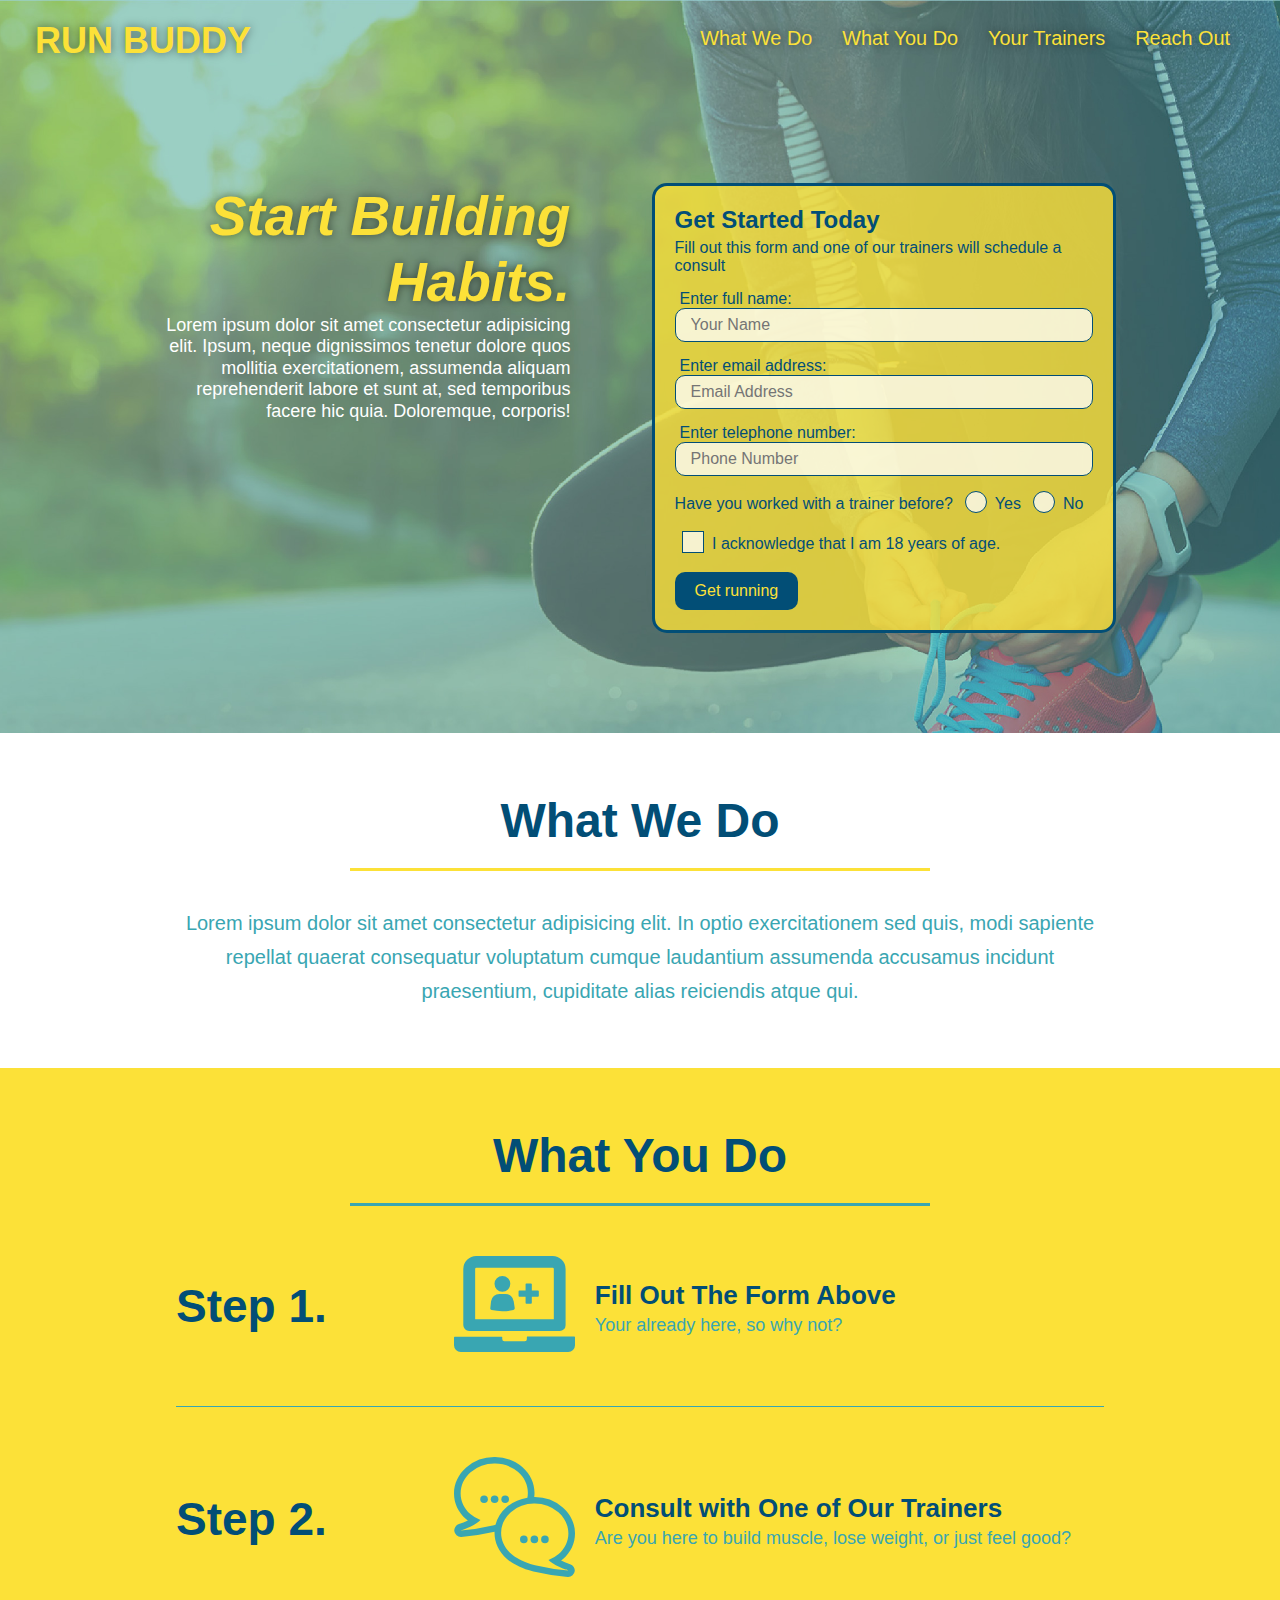
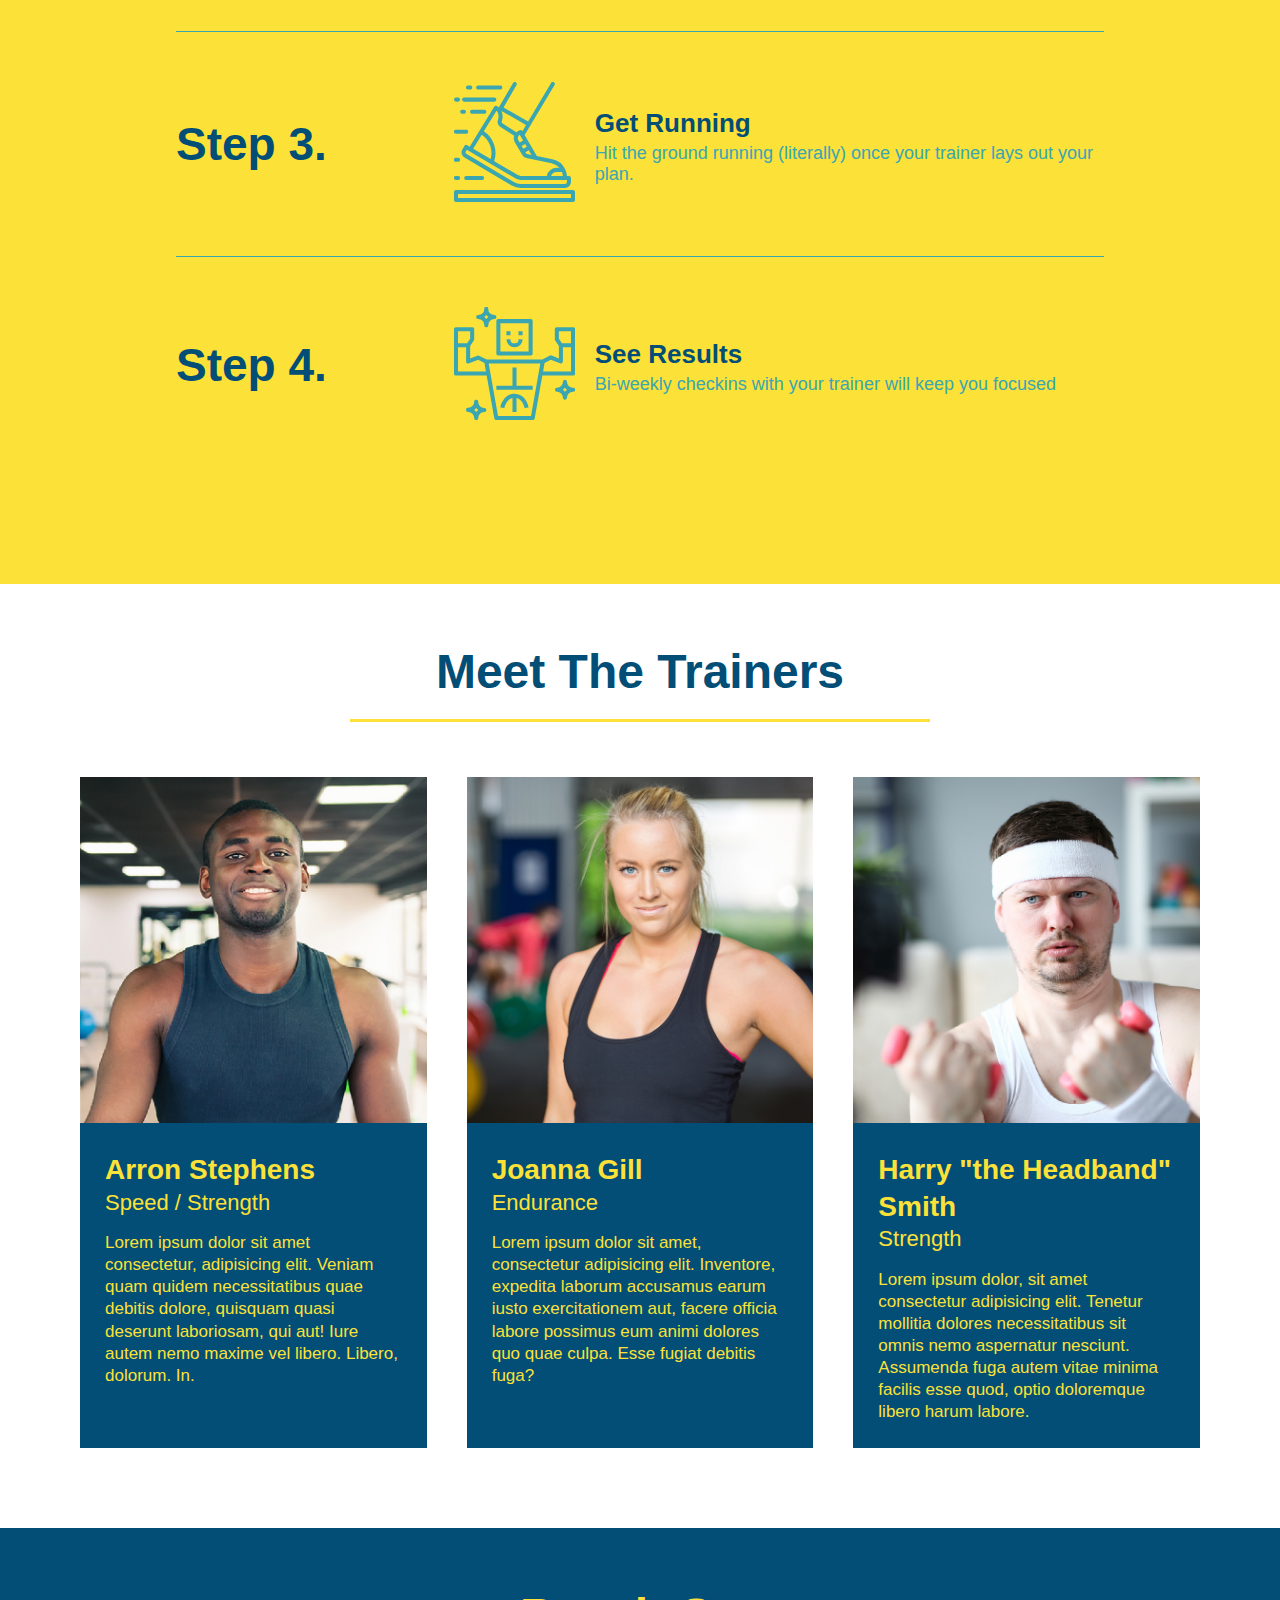
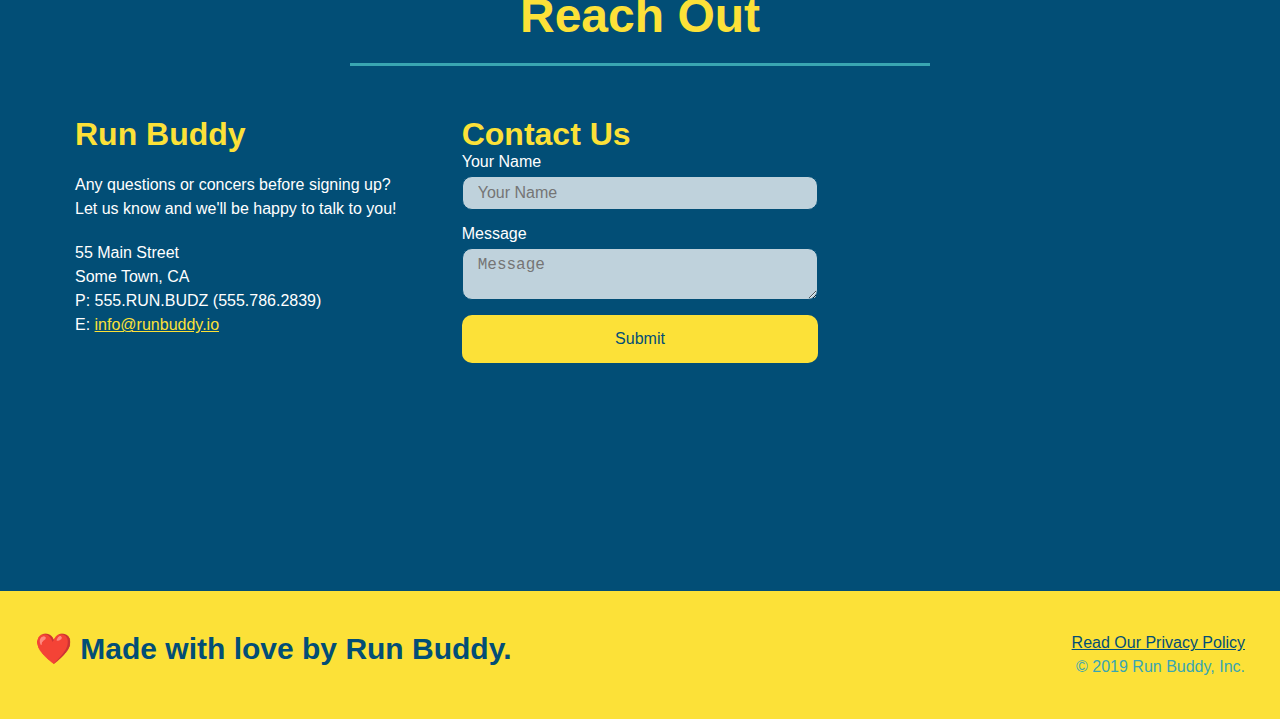
<file: index.html>
<!DOCTYPE html>
<html lang="en">
    <head>
        <link rel="stylesheet" href="./assets/css/style.css"/>
        <meta charset="UTF-8" />
        <meta name="viewport" content="width=device-width, initial-scale=1.0"/>
        <title>Run Buddy</title>
    </head>
    <body>
        <!--navigation-->
        <header>
            <h1>
               <a href="./index.html">RUN BUDDY</a> 
            </h1>
            <nav>
                <ul>
                    <li>
                        <!--anchor element to what we do-->
                        <a href="#what-we-do">What We Do</a>
                    </li>
                    <li>
                        <!--anchor element to what we do-->
                        <a href="#what-you-do">What You Do</a>
                    </li>
                    <li>
                        <!--anchor element to your trainers-->
                        <a href="#your-trainers">Your Trainers</a>
                    </li>
                    <li>
                        <!--anchor element to reach out-->
                        <a href="#reach-out">Reach Out</a>
                    </li>
                </ul>
            </nav>
        </header>

        <!--hero/ jumbotron-->
        <section class="hero">
            <div class="hero-cta">
                <h2>Start Building Habits.</h2>
                <p>
                    Lorem ipsum dolor sit amet consectetur adipisicing elit. Ipsum, neque dignissimos tenetur dolore quos mollitia exercitationem, assumenda aliquam reprehenderit labore et sunt at, sed temporibus facere hic quia. Doloremque, corporis!
                </p>
            </div>
            <div class="hero-form">
                <h3>Get Started Today</h3>
                <p>Fill out this form and one of our trainers will schedule a consult</p>
                <form>
                    <!--enter name section-->
                    <label for="name">Enter full name:</label>
                    <input type="text" placeholder="Your Name" name="name" id="name" class="form-input"/>
                    <!--enter email section-->
                    <label for="email">Enter email address:</label>
                    <input type="email" placeholder="Email Address" name="email" id="email" class="form-input"/>
                    <!--enter phone section-->
                    <label for="phone">Enter telephone number:</label>
                    <input type="tel" placeholder="Phone Number" name="phone" id="phone" class="form-input"/>
                    <!--worked with trainer section-->
                    <p>
                        Have you worked with a trainer before?
                        <span class="radio-wrapper">
                            <input type="radio" name="trainer-confirm" id="trainer-yes"/>
                            <label for="trainer-yes">Yes</label>
                        </span>
                        <span class="radio-wrapper">
                            <input type="radio" name="trainer-confirm" id="trainer--no"/>
                            <label for="trainer-no">No</label>
                        </span>
                    </p>
                    <!--age acknowledge-->
                    <p>
                        <span class="checkbox-wrapper">
                            <input type="checkbox" name="age-comfirm" id="checkbox"/>
                            <label for="checkbox">
                            I acknowledge that I am 18 years of age.
                            </label>
                        </span>
                    </p>
                    <!--get running button-->
                    <button type="submit">
                        Get running
                    </button>
                </form>
            </div>
        </section>

        <!--what we do section-->
        <section id="what-we-do" class="intro">
            <div class="flex-row">
                <h2 class="section-title primary-border"> What We Do</h2>
            </div>
            <div class="flex-row">
                <p>
                    Lorem ipsum dolor sit amet consectetur adipisicing elit. In optio exercitationem sed quis, modi sapiente repellat quaerat consequatur voluptatum cumque laudantium assumenda accusamus incidunt praesentium, cupiditate alias reiciendis atque qui.
                </p>
            </div>
        </section>

        <!--what you do section-->
        <section id="what-you-do" class="steps">
            <h2 class="section-title secondary-border">What You Do</h2>
            <div class="step">
                <h3>Step 1.</h3>
                <div class="step-info">
                    <div class="step-img">
                        <img src="./assets/images/step-1.svg" alt=""/>
                    </div>
                    <div class="step-text">
                        <h4>Fill Out The Form Above</h4>
                        <p>Your already here, so why not?</p>
                    </div>
                </div>
            </div>
            <div class="step">
                <h3>Step 2.</h3>
                <div class="step-info">
                    <div class="step-img">
                        <img src="./assets/images/step-2.svg" alt=""/>
                    </div>
                    <div class="step-text">
                        <h4>Consult with One of Our Trainers</h4>
                        <p>Are you here to build muscle, lose weight, or just feel good?</p>
                    </div>
                </div>
            </div>
            <div class="step">
                <h3>Step 3.</h3>
                <div class="step-info">
                    <div class="step-img">
                        <img src="./assets/images/step-3.svg" alt=""/>
                    </div>
                    <div class="step-text">
                        <h4>Get Running</h4>
                        <p>Hit the ground running (literally) once your trainer lays out your plan.</p>
                    </div>
                </div>
            </div>
            <div class="step">
                <h3>Step 4.</h3>
                <div class="step-info">
                    <div class="step-img">
                        <img src="./assets/images/step-4.svg" alt=""/>
                    </div>
                    <div class="step-text">
                        <h4>See Results</h4>
                        <p>Bi-weekly checkins with your trainer will keep you focused</p>
                    </div>
                </div>
            </div>
        </section>
        
        <!--meet the trainers section-->
        <section>
            <h2 class="section-title primary-border">Meet The Trainers</h2>
            <div class="trainers">
                <article class="trainer">
                    <img src="./assets/images/trainer-1.jpg" alt="Arron Stephens in his workout clothes, ready to pump some iron"/>
                    <div class="trainer-bio">
                        <h3>Arron Stephens</h3>
                        <h4>Speed / Strength</h4>
                        <p>
                            Lorem ipsum dolor sit amet consectetur, adipisicing elit. Veniam quam quidem necessitatibus quae debitis dolore, quisquam quasi deserunt laboriosam, qui aut! Iure autem nemo maxime vel libero. Libero, dolorum. In.
                        </p>
                    </div>
                </article>
                <article class="trainer">
                    <img src="./assets/images/trainer-2.jpg" alt="Joanna Gill cooling off after a workout" />
                    <div class="trainer-bio">
                        <h3>Joanna Gill</h3>
                        <h4>Endurance</h4>
                        <p>
                            Lorem ipsum dolor sit amet, consectetur adipisicing elit. Inventore, expedita laborum accusamus earum iusto exercitationem aut, facere officia labore possimus eum animi dolores quo quae culpa. Esse fugiat debitis fuga?
                        </p>
                    </div>
                </article>
                <article class="trainer">
                    <img src="./assets/images/trainer-3.jpg" alt="Harry Smith wearing a headband and lifting comically small pink weights"/>
                    <div class="trainer-bio">
                        <h3>Harry "the Headband" Smith</h3>
                        <h4>Strength</h4>
                        <p>
                            Lorem ipsum dolor, sit amet consectetur adipisicing elit. Tenetur mollitia dolores necessitatibus sit omnis nemo aspernatur nesciunt. Assumenda fuga autem vitae minima facilis esse quod, optio doloremque libero harum labore.
                        </p>
                    </div>
                </article>
            </div>
        </section>

        <!--reach out section-->
        <section id="reach-out" class="contact">
            <h2 class="section-title secondary-border">Reach Out</h2>
            <div class="contact-info">
                <div>
                    <h3>Run Buddy</h3>
                    <p>
                        Any questions or concers before signing up?
                        <br/>
                        Let us know and we'll be happy to talk to you!
                    </p>
                    <address>
                        55 Main Street <br/>
                        Some Town, CA <br/>
                        P: 555.RUN.BUDZ (555.786.2839) <br/>
                        E: <a href="mailto: info@runbuddy.io">info@runbuddy.io</a>
                    </address>
                </div>
                <div class="contact-form">
                    <h3>Contact Us</h3>
                    <form>
                        <label for="contact-name">Your Name</label>
                        <input type="text" id="contact-name" placeholder="Your Name"/>
                        <label for="contact-message">Message</label>
                        <textarea id="contact-message" placeholder="Message"></textarea>
                        <button type="submit">Submit</button>
                    </form>
                </div>
                <iframe src="https://www.google.com/maps/embed?pb=!1m18!1m12!1m3!1d2792.7135414734685!2d-122.11792493417789!3d45.57619888398382!2m3!1f0!2f0!3f0!3m2!1i1024!2i768!4f13.1!3m3!1m2!1s0x5495eb1e945a5877%3A0x1eeaf88627083bc6!2sMultnomah%20Falls!5e0!3m2!1sen!2sus!4v1613696298022!5m2!1sen!2sus" 
                width="400" 
                height="400" 
                frameborder="0" 
                style="border:0;"
                allowfullscreen="" 
                aria-hidden="false" 
                tabindex="0">
                </iframe>
            </div>
        </section>
        
        <!--footer-->
        <footer>
            <h2>❤️ Made with love by Run Buddy.</h2>
            <div>
                <a href="./privacy-policy.html">Read Our Privacy Policy</a><br/>
                &copy; 2019 Run Buddy, Inc.
            </div>
        </footer>
    </body>
</html>
</file>
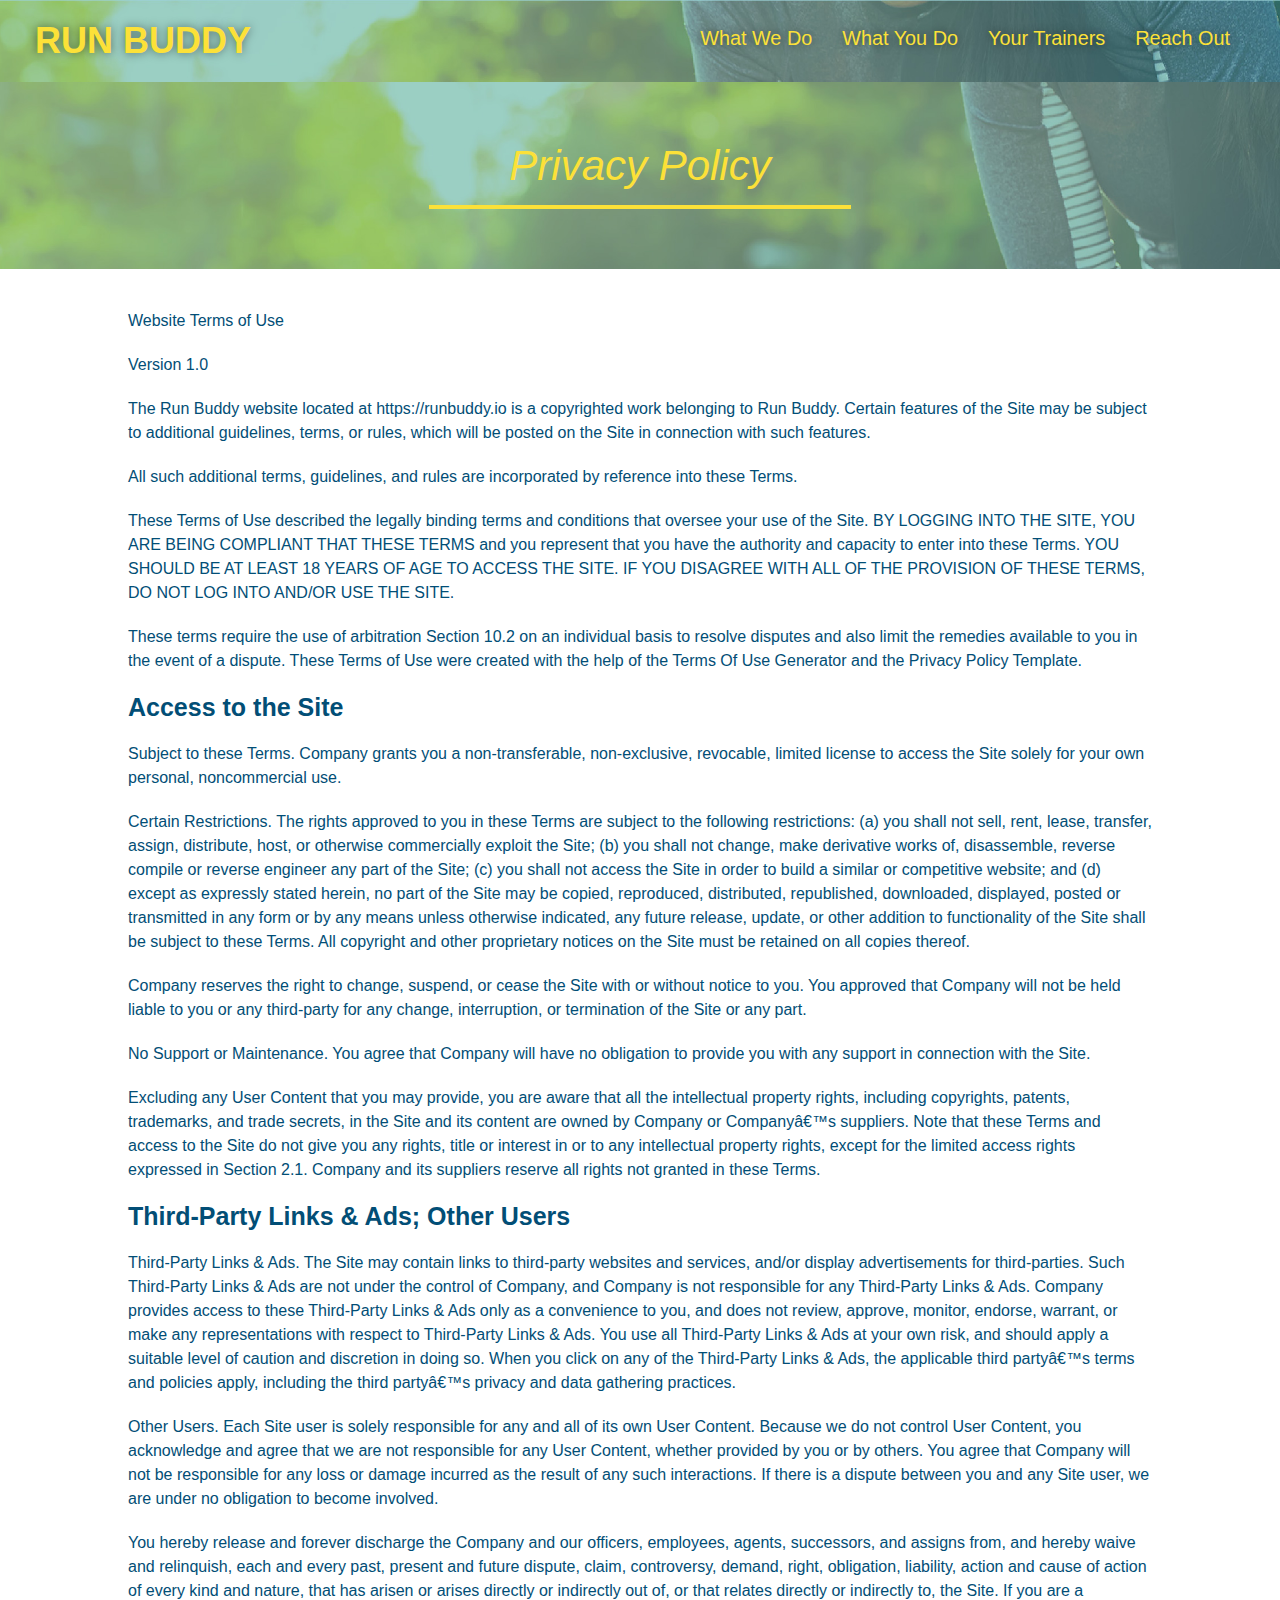
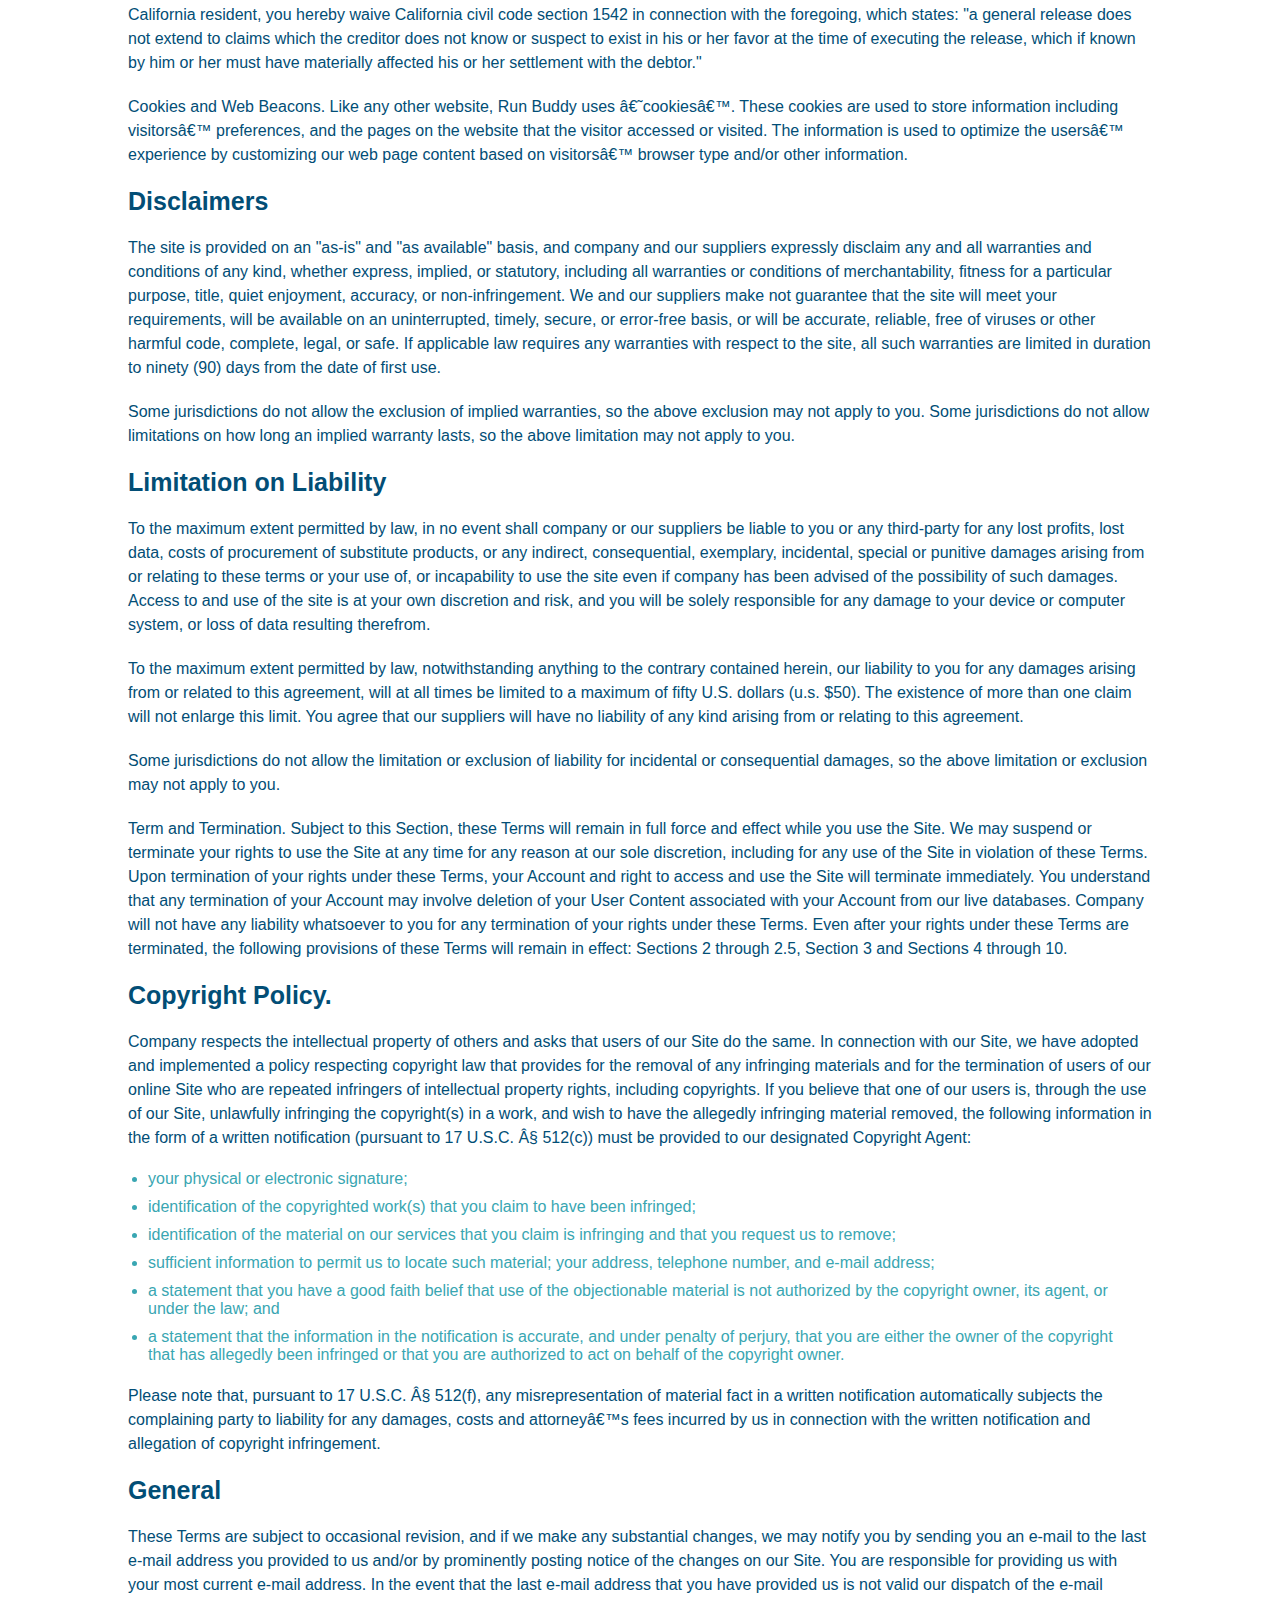
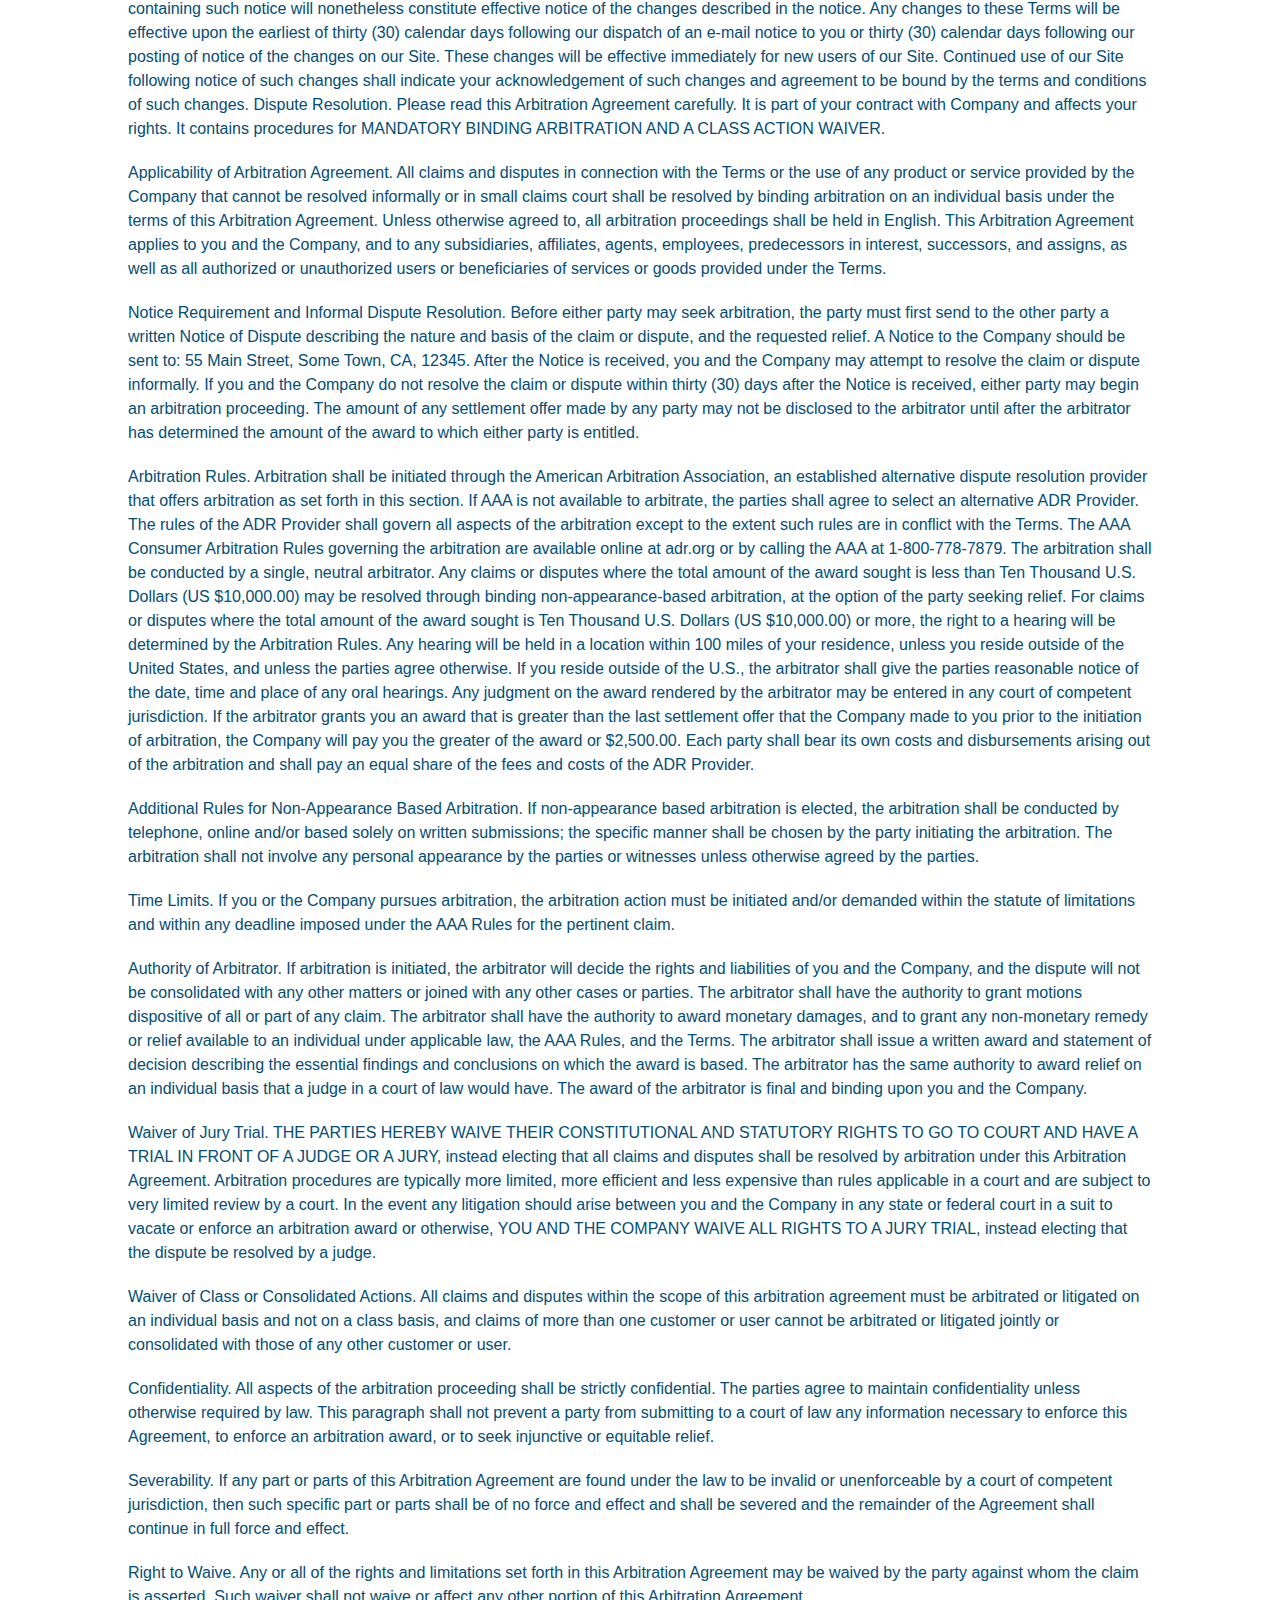
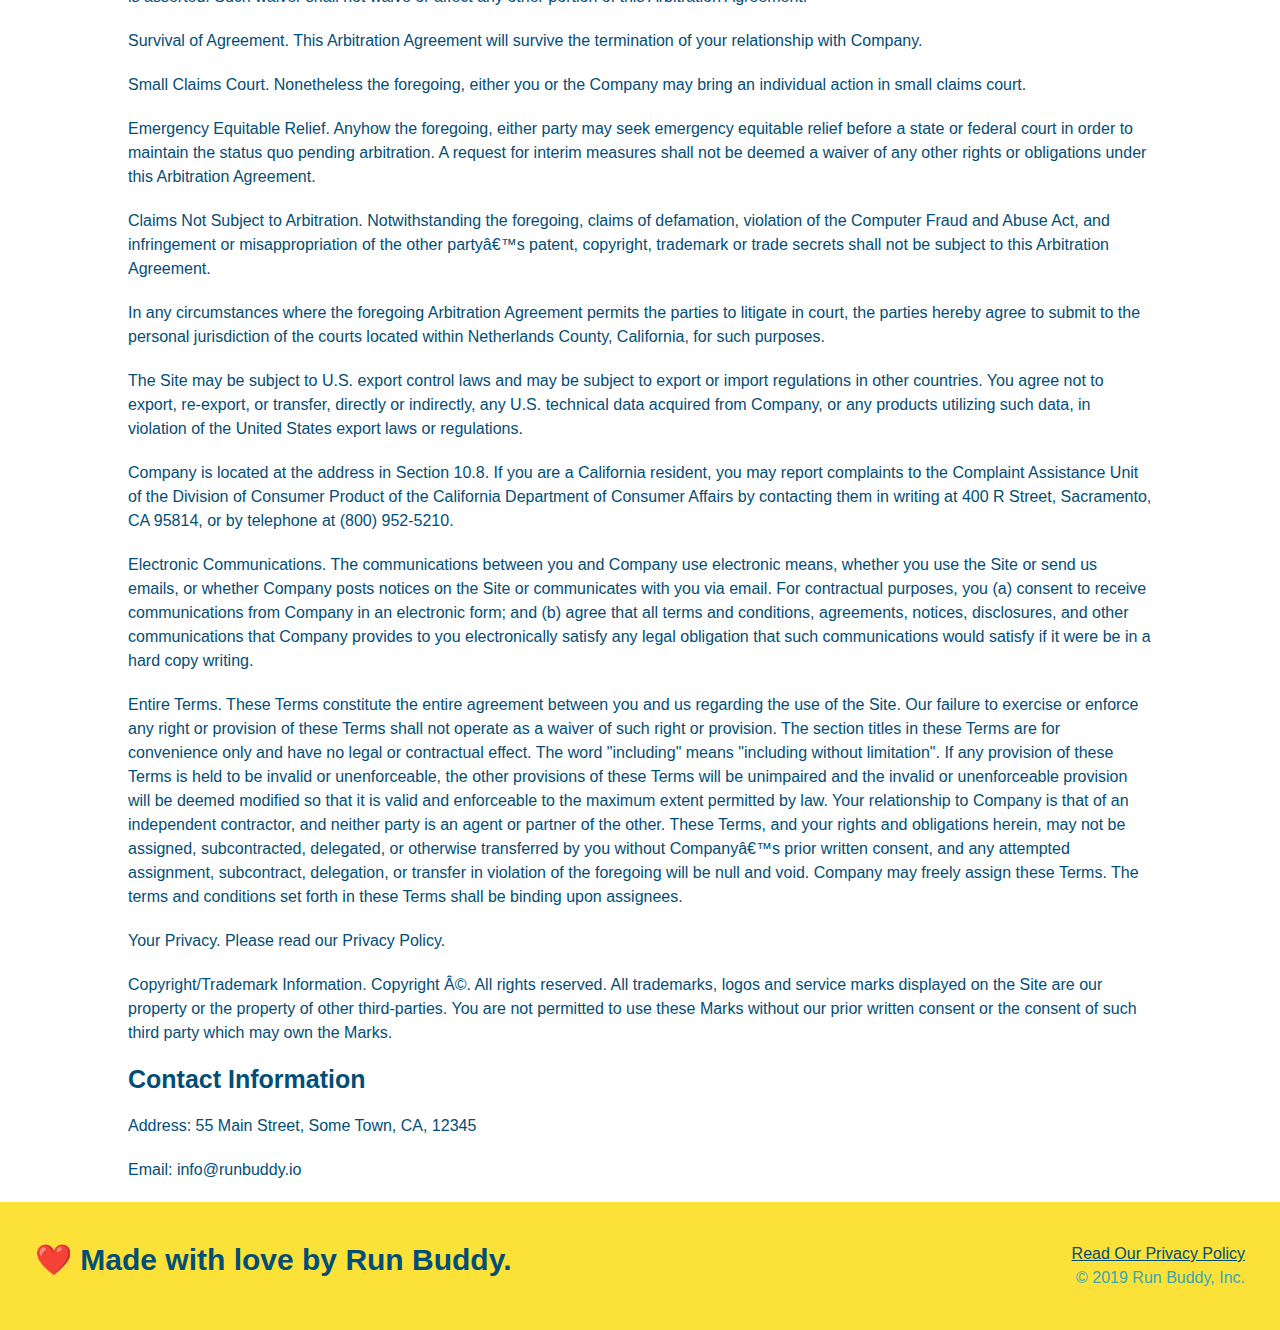
<file: privacy-policy.html>
<!DOCTYPE html>
<html lang="en">
    <head>
        <meta charset="UTF-8"/>
        <meta name="viewport" content="width=device-width, initial-scale=1.0"/>
        <title>Privacy Policy - Run Buddy</title>
        <link rel="stylesheet" href="./assets/css/style.css"/>
        <link rel="stylesheet" href="./assets/css/secondary-styles.css"/>
    </head>
    <body>
        <header>
            <h1>
               <a href="./index.html">RUN BUDDY</a> 
            </h1>
            <nav>
                <ul>
                    <li>
                        <!--anchor element to what we do-->
                        <a href="./index.html#what-we-do">What We Do</a>
                    </li>
                    <li>
                        <!--anchor element to what we do-->
                        <a href="index.html#what-you-do">What You Do</a>
                    </li>
                    <li>
                        <!--anchor element to your trainers-->
                        <a href="./index.html#your-trainers">Your Trainers</a>
                    </li>
                    <li>
                        <!--anchor element to reach out-->
                        <a href="./index.html#reach-out">Reach Out</a>
                    </li>
                </ul>
            </nav>
        </header>
        <section class="hero">
            <h2 class="page-title">
                Privacy Policy
            </h2>
        </section>
        <article class="secondary-content">
            <p>
                Website Terms of Use
              </p>
        
              <p>
                Version 1.0
              </p>
        
              <p>
                The Run Buddy website located at https://runbuddy.io is a copyrighted work belonging to Run Buddy. Certain
                features of the Site may be subject to additional guidelines, terms, or rules, which will be posted on the Site
                in connection with such features.
              </p>
        
              <p>
                All such additional terms, guidelines, and rules are incorporated by reference into these Terms.
              </p>
        
              <p>
                These Terms of Use described the legally binding terms and conditions that oversee your use of the Site. BY
                LOGGING INTO THE SITE, YOU ARE BEING COMPLIANT THAT THESE TERMS and you represent that you have the authority
                and capacity to enter into these Terms. YOU SHOULD BE AT LEAST 18 YEARS OF AGE TO ACCESS THE SITE. IF YOU
                DISAGREE WITH ALL OF THE PROVISION OF THESE TERMS, DO NOT LOG INTO AND/OR USE THE SITE.
              </p>
        
              <p>
                These terms require the use of arbitration Section 10.2 on an individual basis to resolve disputes and also
                limit the remedies available to you in the event of a dispute. These Terms of Use were created with the help of
                the Terms Of Use Generator and the Privacy Policy Template.
              </p>
        
              <h3>
                Access to the Site
              </h3>
        
              <p>
                Subject to these Terms. Company grants you a non-transferable, non-exclusive, revocable, limited license to
                access the Site solely for your own personal, noncommercial use.
              </p>
        
              <p>
                Certain Restrictions. The rights approved to you in these Terms are subject to the following restrictions: (a)
                you shall not sell, rent, lease, transfer, assign, distribute, host, or otherwise commercially exploit the Site;
                (b) you shall not change, make derivative works of, disassemble, reverse compile or reverse engineer any part of
                the Site; (c) you shall not access the Site in order to build a similar or competitive website; and (d) except
                as expressly stated herein, no part of the Site may be copied, reproduced, distributed, republished, downloaded,
                displayed, posted or transmitted in any form or by any means unless otherwise indicated, any future release,
                update, or other addition to functionality of the Site shall be subject to these Terms. All copyright and other
                proprietary notices on the Site must be retained on all copies thereof.
              </p>
        
              <p>
                Company reserves the right to change, suspend, or cease the Site with or without notice to you. You approved
                that Company will not be held liable to you or any third-party for any change, interruption, or termination of
                the Site or any part.
              </p>
        
              <p>
                No Support or Maintenance. You agree that Company will have no obligation to provide you with any support in
                connection with the Site.
              </p>
        
              <p>
                Excluding any User Content that you may provide, you are aware that all the intellectual property rights,
                including copyrights, patents, trademarks, and trade secrets, in the Site and its content are owned by Company
                or Companyâ€™s suppliers. Note that these Terms and access to the Site do not give you any rights, title or
                interest in or to any intellectual property rights, except for the limited access rights expressed in Section
                2.1. Company and its suppliers reserve all rights not granted in these Terms.
              </p>
        
              <h3>
                Third-Party Links & Ads; Other Users
              </h3>
        
              <p>
                Third-Party Links & Ads. The Site may contain links to third-party websites and services, and/or display
                advertisements for third-parties. Such Third-Party Links & Ads are not under the control of Company, and Company
                is not responsible for any Third-Party Links & Ads. Company provides access to these Third-Party Links & Ads
                only as a convenience to you, and does not review, approve, monitor, endorse, warrant, or make any
                representations with respect to Third-Party Links & Ads. You use all Third-Party Links & Ads at your own risk,
                and should apply a suitable level of caution and discretion in doing so. When you click on any of the
                Third-Party Links & Ads, the applicable third partyâ€™s terms and policies apply, including the third partyâ€™s
                privacy and data gathering practices.
              </p>
        
              <p>
                Other Users. Each Site user is solely responsible for any and all of its own User Content. Because we do not
                control User Content, you acknowledge and agree that we are not responsible for any User Content, whether
                provided by you or by others. You agree that Company will not be responsible for any loss or damage incurred as
                the result of any such interactions. If there is a dispute between you and any Site user, we are under no
                obligation to become involved.
              </p>
        
              <p>
                You hereby release and forever discharge the Company and our officers, employees, agents, successors, and
                assigns from, and hereby waive and relinquish, each and every past, present and future dispute, claim,
                controversy, demand, right, obligation, liability, action and cause of action of every kind and nature, that has
                arisen or arises directly or indirectly out of, or that relates directly or indirectly to, the Site. If you are
                a California resident, you hereby waive California civil code section 1542 in connection with the foregoing,
                which states: "a general release does not extend to claims which the creditor does not know or suspect to exist
                in his or her favor at the time of executing the release, which if known by him or her must have materially
                affected his or her settlement with the debtor."
              </p>
        
              <p>
                Cookies and Web Beacons. Like any other website, Run Buddy uses â€˜cookiesâ€™. These cookies are used to store
                information including visitorsâ€™ preferences, and the pages on the website that the visitor accessed or visited.
                The information is used to optimize the usersâ€™ experience by customizing our web page content based on visitorsâ€™
                browser type and/or other information.
              </p>
        
              <h3>
                Disclaimers
              </h3>
        
              <p>
                The site is provided on an "as-is" and "as available" basis, and company and our suppliers expressly disclaim
                any and all warranties and conditions of any kind, whether express, implied, or statutory, including all
                warranties or conditions of merchantability, fitness for a particular purpose, title, quiet enjoyment, accuracy,
                or non-infringement. We and our suppliers make not guarantee that the site will meet your requirements, will be
                available on an uninterrupted, timely, secure, or error-free basis, or will be accurate, reliable, free of
                viruses or other harmful code, complete, legal, or safe. If applicable law requires any warranties with respect
                to the site, all such warranties are limited in duration to ninety (90) days from the date of first use.
              </p>
        
              <p>
                Some jurisdictions do not allow the exclusion of implied warranties, so the above exclusion may not apply to
                you. Some jurisdictions do not allow limitations on how long an implied warranty lasts, so the above limitation
                may not apply to you.
              </p>
        
              <h3>
                Limitation on Liability
              </h3>
        
              <p>
                To the maximum extent permitted by law, in no event shall company or our suppliers be liable to you or any
                third-party for any lost profits, lost data, costs of procurement of substitute products, or any indirect,
                consequential, exemplary, incidental, special or punitive damages arising from or relating to these terms or
                your use of, or incapability to use the site even if company has been advised of the possibility of such
                damages. Access to and use of the site is at your own discretion and risk, and you will be solely responsible
                for any damage to your device or computer system, or loss of data resulting therefrom.
              </p>
        
              <p>
                To the maximum extent permitted by law, notwithstanding anything to the contrary contained herein, our liability
                to you for any damages arising from or related to this agreement, will at all times be limited to a maximum of
                fifty U.S. dollars (u.s. $50). The existence of more than one claim will not enlarge this limit. You agree that
                our suppliers will have no liability of any kind arising from or relating to this agreement.
              </p>
        
              <p>
                Some jurisdictions do not allow the limitation or exclusion of liability for incidental or consequential
                damages, so the above limitation or exclusion may not apply to you.
              </p>
        
              <p>
                Term and Termination. Subject to this Section, these Terms will remain in full force and effect while you use
                the Site. We may suspend or terminate your rights to use the Site at any time for any reason at our sole
                discretion, including for any use of the Site in violation of these Terms. Upon termination of your rights under
                these Terms, your Account and right to access and use the Site will terminate immediately. You understand that
                any termination of your Account may involve deletion of your User Content associated with your Account from our
                live databases. Company will not have any liability whatsoever to you for any termination of your rights under
                these Terms. Even after your rights under these Terms are terminated, the following provisions of these Terms
                will remain in effect: Sections 2 through 2.5, Section 3 and Sections 4 through 10.
              </p>
        
              <h3>
                Copyright Policy.
              </h3>
        
              <p>
                Company respects the intellectual property of others and asks that users of our Site do the same. In connection
                with our Site, we have adopted and implemented a policy respecting copyright law that provides for the removal
                of any infringing materials and for the termination of users of our online Site who are repeated infringers of
                intellectual property rights, including copyrights. If you believe that one of our users is, through the use of
                our Site, unlawfully infringing the copyright(s) in a work, and wish to have the allegedly infringing material
                removed, the following information in the form of a written notification (pursuant to 17 U.S.C. Â§ 512(c)) must
                be provided to our designated Copyright Agent:
              </p>
        
              <ul>
                <li>
                  your physical or electronic signature;
                </li>
                <li>
                  identification of the copyrighted work(s) that you claim to have been infringed;
                </li>
                <li>
                  identification of the material on our services that you claim is infringing and that you request us to remove;
                </li>
                <li>
                  sufficient information to permit us to locate such material; your address, telephone number, and e-mail
                  address;
                </li>
                <li>
                  a statement that you have a good faith belief that use of the objectionable material is not authorized by the
                  copyright owner, its agent, or under the law; and
                </li>
                <li>
                  a statement that the information in the notification is accurate, and under penalty of perjury, that you are
                  either the owner of the copyright that has allegedly been infringed or that you are authorized to act on
                  behalf of the copyright owner.
                </li>
              </ul>
        
              <p>
                Please note that, pursuant to 17 U.S.C. Â§ 512(f), any misrepresentation of material fact in a written
                notification automatically subjects the complaining party to liability for any damages, costs and attorneyâ€™s
                fees incurred by us in connection with the written notification and allegation of copyright infringement.
              </p>
        
              <h3>
                General
              </h3>
        
              <p>
                These Terms are subject to occasional revision, and if we make any substantial changes, we may notify you by
                sending you an e-mail to the last e-mail address you provided to us and/or by prominently posting notice of the
                changes on our Site. You are responsible for providing us with your most current e-mail address. In the event
                that the last e-mail address that you have provided us is not valid our dispatch of the e-mail containing such
                notice will nonetheless constitute effective notice of the changes described in the notice. Any changes to these
                Terms will be effective upon the earliest of thirty (30) calendar days following our dispatch of an e-mail
                notice to you or thirty (30) calendar days following our posting of notice of the changes on our Site. These
                changes will be effective immediately for new users of our Site. Continued use of our Site following notice of
                such changes shall indicate your acknowledgement of such changes and agreement to be bound by the terms and
                conditions of such changes. Dispute Resolution. Please read this Arbitration Agreement carefully. It is part of
                your contract with Company and affects your rights. It contains procedures for MANDATORY BINDING ARBITRATION AND
                A CLASS ACTION WAIVER.
              </p>
        
              <p>
                Applicability of Arbitration Agreement. All claims and disputes in connection with the Terms or the use of any
                product or service provided by the Company that cannot be resolved informally or in small claims court shall be
                resolved by binding arbitration on an individual basis under the terms of this Arbitration Agreement. Unless
                otherwise agreed to, all arbitration proceedings shall be held in English. This Arbitration Agreement applies to
                you and the Company, and to any subsidiaries, affiliates, agents, employees, predecessors in interest,
                successors, and assigns, as well as all authorized or unauthorized users or beneficiaries of services or goods
                provided under the Terms.
              </p>
        
              <p>
                Notice Requirement and Informal Dispute Resolution. Before either party may seek arbitration, the party must
                first send to the other party a written Notice of Dispute describing the nature and basis of the claim or
                dispute, and the requested relief. A Notice to the Company should be sent to: 55 Main Street, Some Town, CA,
                12345. After the Notice is received, you and the Company may attempt to resolve the claim or dispute informally.
                If you and the Company do not resolve the claim or dispute within thirty (30) days after the Notice is received,
                either party may begin an arbitration proceeding. The amount of any settlement offer made by any party may not
                be disclosed to the arbitrator until after the arbitrator has determined the amount of the award to which either
                party is entitled.
              </p>
        
              <p>
                Arbitration Rules. Arbitration shall be initiated through the American Arbitration Association, an established
                alternative dispute resolution provider that offers arbitration as set forth in this section. If AAA is not
                available to arbitrate, the parties shall agree to select an alternative ADR Provider. The rules of the ADR
                Provider shall govern all aspects of the arbitration except to the extent such rules are in conflict with the
                Terms. The AAA Consumer Arbitration Rules governing the arbitration are available online at adr.org or by
                calling the AAA at 1-800-778-7879. The arbitration shall be conducted by a single, neutral arbitrator. Any
                claims or disputes where the total amount of the award sought is less than Ten Thousand U.S. Dollars (US
                $10,000.00) may be resolved through binding non-appearance-based arbitration, at the option of the party seeking
                relief. For claims or disputes where the total amount of the award sought is Ten Thousand U.S. Dollars (US
                $10,000.00) or more, the right to a hearing will be determined by the Arbitration Rules. Any hearing will be
                held in a location within 100 miles of your residence, unless you reside outside of the United States, and
                unless the parties agree otherwise. If you reside outside of the U.S., the arbitrator shall give the parties
                reasonable notice of the date, time and place of any oral hearings. Any judgment on the award rendered by the
                arbitrator may be entered in any court of competent jurisdiction. If the arbitrator grants you an award that is
                greater than the last settlement offer that the Company made to you prior to the initiation of arbitration, the
                Company will pay you the greater of the award or $2,500.00. Each party shall bear its own costs and
                disbursements arising out of the arbitration and shall pay an equal share of the fees and costs of the ADR
                Provider.
              </p>
        
              <p>
                Additional Rules for Non-Appearance Based Arbitration. If non-appearance based arbitration is elected, the
                arbitration shall be conducted by telephone, online and/or based solely on written submissions; the specific
                manner shall be chosen by the party initiating the arbitration. The arbitration shall not involve any personal
                appearance by the parties or witnesses unless otherwise agreed by the parties.
              </p>
        
              <p>
                Time Limits. If you or the Company pursues arbitration, the arbitration action must be initiated and/or demanded
                within the statute of limitations and within any deadline imposed under the AAA Rules for the pertinent claim.
              </p>
        
              <p>
                Authority of Arbitrator. If arbitration is initiated, the arbitrator will decide the rights and liabilities of
                you and the Company, and the dispute will not be consolidated with any other matters or joined with any other
                cases or parties. The arbitrator shall have the authority to grant motions dispositive of all or part of any
                claim. The arbitrator shall have the authority to award monetary damages, and to grant any non-monetary remedy
                or relief available to an individual under applicable law, the AAA Rules, and the Terms. The arbitrator shall
                issue a written award and statement of decision describing the essential findings and conclusions on which the
                award is based. The arbitrator has the same authority to award relief on an individual basis that a judge in a
                court of law would have. The award of the arbitrator is final and binding upon you and the Company.
              </p>
        
              <p>
                Waiver of Jury Trial. THE PARTIES HEREBY WAIVE THEIR CONSTITUTIONAL AND STATUTORY RIGHTS TO GO TO COURT AND HAVE
                A TRIAL IN FRONT OF A JUDGE OR A JURY, instead electing that all claims and disputes shall be resolved by
                arbitration under this Arbitration Agreement. Arbitration procedures are typically more limited, more efficient
                and less expensive than rules applicable in a court and are subject to very limited review by a court. In the
                event any litigation should arise between you and the Company in any state or federal court in a suit to vacate
                or enforce an arbitration award or otherwise, YOU AND THE COMPANY WAIVE ALL RIGHTS TO A JURY TRIAL, instead
                electing that the dispute be resolved by a judge.
              </p>
        
              <p>
                Waiver of Class or Consolidated Actions. All claims and disputes within the scope of this arbitration agreement
                must be arbitrated or litigated on an individual basis and not on a class basis, and claims of more than one
                customer or user cannot be arbitrated or litigated jointly or consolidated with those of any other customer or
                user.
              </p>
        
              <p>
                Confidentiality. All aspects of the arbitration proceeding shall be strictly confidential. The parties agree to
                maintain confidentiality unless otherwise required by law. This paragraph shall not prevent a party from
                submitting to a court of law any information necessary to enforce this Agreement, to enforce an arbitration
                award, or to seek injunctive or equitable relief.
              </p>
        
              <p>
                Severability. If any part or parts of this Arbitration Agreement are found under the law to be invalid or
                unenforceable by a court of competent jurisdiction, then such specific part or parts shall be of no force and
                effect and shall be severed and the remainder of the Agreement shall continue in full force and effect.
              </p>
        
              <p>
                Right to Waive. Any or all of the rights and limitations set forth in this Arbitration Agreement may be waived
                by the party against whom the claim is asserted. Such waiver shall not waive or affect any other portion of this
                Arbitration Agreement.
              </p>
        
              <p>
                Survival of Agreement. This Arbitration Agreement will survive the termination of your relationship with
                Company.
              </p>
        
              <p>
                Small Claims Court. Nonetheless the foregoing, either you or the Company may bring an individual action in small
                claims court.
              </p>
        
              <p>
                Emergency Equitable Relief. Anyhow the foregoing, either party may seek emergency equitable relief before a
                state or federal court in order to maintain the status quo pending arbitration. A request for interim measures
                shall not be deemed a waiver of any other rights or obligations under this Arbitration Agreement.
              </p>
        
              <p>
                Claims Not Subject to Arbitration. Notwithstanding the foregoing, claims of defamation, violation of the
                Computer Fraud and Abuse Act, and infringement or misappropriation of the other partyâ€™s patent, copyright,
                trademark or trade secrets shall not be subject to this Arbitration Agreement.
              </p>
        
              <p>
                In any circumstances where the foregoing Arbitration Agreement permits the parties to litigate in court, the
                parties hereby agree to submit to the personal jurisdiction of the courts located within Netherlands County,
                California, for such purposes.
              </p>
        
              <p>
                The Site may be subject to U.S. export control laws and may be subject to export or import regulations in other
                countries. You agree not to export, re-export, or transfer, directly or indirectly, any U.S. technical data
                acquired from Company, or any products utilizing such data, in violation of the United States export laws or
                regulations.
              </p>
        
              <p>
                Company is located at the address in Section 10.8. If you are a California resident, you may report complaints
                to the Complaint Assistance Unit of the Division of Consumer Product of the California Department of Consumer
                Affairs by contacting them in writing at 400 R Street, Sacramento, CA 95814, or by telephone at (800) 952-5210.
              </p>
        
              <p>
                Electronic Communications. The communications between you and Company use electronic means, whether you use the
                Site or send us emails, or whether Company posts notices on the Site or communicates with you via email. For
                contractual purposes, you (a) consent to receive communications from Company in an electronic form; and (b)
                agree that all terms and conditions, agreements, notices, disclosures, and other communications that Company
                provides to you electronically satisfy any legal obligation that such communications would satisfy if it were be
                in a hard copy writing.
              </p>
        
              <p>
                Entire Terms. These Terms constitute the entire agreement between you and us regarding the use of the Site. Our
                failure to exercise or enforce any right or provision of these Terms shall not operate as a waiver of such right
                or provision. The section titles in these Terms are for convenience only and have no legal or contractual
                effect. The word "including" means "including without limitation". If any provision of these Terms is held to be
                invalid or unenforceable, the other provisions of these Terms will be unimpaired and the invalid or
                unenforceable provision will be deemed modified so that it is valid and enforceable to the maximum extent
                permitted by law. Your relationship to Company is that of an independent contractor, and neither party is an
                agent or partner of the other. These Terms, and your rights and obligations herein, may not be assigned,
                subcontracted, delegated, or otherwise transferred by you without Companyâ€™s prior written consent, and any
                attempted assignment, subcontract, delegation, or transfer in violation of the foregoing will be null and void.
                Company may freely assign these Terms. The terms and conditions set forth in these Terms shall be binding upon
                assignees.
              </p>
        
              <p>
                Your Privacy. Please read our Privacy Policy.
              </p>
        
              <p>
                Copyright/Trademark Information. Copyright Â©. All rights reserved. All trademarks, logos and service marks
                displayed on the Site are our property or the property of other third-parties. You are not permitted to use
                these Marks without our prior written consent or the consent of such third party which may own the Marks.
              </p>
        
              <h3>
                Contact Information
              </h3>
        
              <p>
                Address: 55 Main Street, Some Town, CA, 12345
              </p>
        
              <p>
                Email: info@runbuddy.io
              </p>
        
        </article>
        <footer>
            <h2>❤️ Made with love by Run Buddy.</h2>
            <div>
                <a href="./privacy-policy.html">Read Our Privacy Policy</a><br/>
                &copy; 2019 Run Buddy, Inc.
            </div>
        </footer>
    </body>
</html>
</file>
<file: assets/css/style.css>
:root {
    --primary-color: #fce138;
    --secondary-color: #024e76;
    --tertiary-color: #39a6b2;
}
* {
    margin: 0;
    padding: 0;
    box-sizing: border-box;
}
body{
    color: #39a6b2;
    font-family: Helvetica, Arial, sans-serif;
}
/*styles for header*/
header{
    padding: 20px 35px;
    background-color: #39a6b2;
    display: flex;
    justify-content: space-between;
    flex-wrap: wrap;
    position: -webkit-sticky;
    position: sticky;
    top: 0;
    background-image: url(../images/flipped-hero-image.jpg);
    background-size: cover;
    background-position: 80%;
    background-attachment: fixed;
    z-index: 9999;
}
/*style for h1*/
header h1{
    font-weight: bold;
    font-size: 36px;
    color: var(--primary-color);
    margin: 0;
    text-shadow: 0 0 10px rgba(0, 0, 0, 0.5);
}
/*syle for header anchors*/
header a{
    text-decoration: none;
    color: var(--primary-color);
}
/*style nav*/
header nav {
    margin: 7px 0;
}
header nav ul{
    display: flex;
    flex-wrap: wrap;
    justify-content: space-between;
    align-items: center;
    list-style: none;
}
header nav ul li a {
    padding: 10px 15px;
    font-weight: lighter;
    font-size: 1.55vw;
    text-shadow: 0 0 10px rgba(0, 0, 0, 0.5);
}
header nav ul li a:hover {
    background: #fce138;
    color: #024e76;
    border-radius: 15px;
    text-shadow: none;
}
/*styling for footer starts here*/
footer {
    background: #fce138;
    width: 100%;
    padding: 40px 35px;
    display: flex;
    justify-content: space-between;
    flex-wrap: wrap;
}
footer h2 {
    color: #024e76;
    font-size: 30px;
    margin: 0;
}
footer div {
    line-height: 1.5;
    text-align: right;
}
footer a {
    color: #024e76;
}
section {
    padding: 60px;
}
/*styling for hero starts here*/
.hero{
    background-image: url("../images/flipped-hero-image.jpg");
    background-size: cover;
    background-position: 80%;
    background-attachment: fixed;
    display: flex;
    justify-content: center;
    flex-wrap: wrap;
    align-items: flex-start;
}
.hero-form{
    background-color: rgba(252, 225, 56, 0.8);
    padding: 20px;
    color: #024e76;
    border: solid 3px #024e76;
    width: 40%;
    margin: 3.5%;
    border-radius: 15px;
}
.hero-form h3{
    font-size: 24px;
    margin: 0;
}
.hero-form p{
    margin: 5px 0 15px 0;
}
.form-input {
    border: 1px solid #024e76;
    display: block;
    padding: 7px 15px;
    font-size: 16px;
    color: #024e76;
    width: 100%;
    margin-bottom: 15px;
    border-radius: 10px;
    background-color: rgba(255, 255, 255, 0.75);
}
.form-input:focus{
    background-color: rgba(255, 255, 255, 1);
    outline: none;
}
.hero-form label{
    margin: 0 5px;
}
.hero-form button{
    color: #fce138;
    background-color: #024e76;
    border: none;
    padding: 10px 20px;
    font-size: 16px;
    border-radius: 10px;
}
.hero-form button:hover{
    background-color: #39a6b2;
}
.checkbox-wrapper input, .radio-wrapper input {
    opacity: 0;
}
.checkbox-wrapper label, .radio-wrapper label {
    position: relative;
    left: 10px;
    margin: 10px;
    line-height: 1.6;
}
.checkbox-wrapper label::before, .radio-wrapper label::before{
    content: "";
    height: 20px;
    width: 20px;
    background: rgba(255, 255, 255, 0.75);
    border: 1px solid #024e76;
    position: absolute;
    top: -4px;
    left: -30px;
}
.radio-wrapper label::before{
    border-radius: 50%;
}
.radio-wrapper label::after {
    content: "";
    width: 20px;
    height: 20px;
    border-radius: 50%;
    background-image: radial-gradient(circle, #39a6b2, #024e76);
    position: absolute;
    left: -29px;
    top: -3px;
}
.checkbox-wrapper label::after{
    content: "";
    height: 6px;
    width: 14px;
    border-left: 2px solid #024e76;
    border-bottom: 2px solid #024e76;
    position: absolute;
    left: -26px;
    top: 1px;
    transform: rotate(-58deg);
}
.checkbox-wrapper input + label::after, 
.radio-wrapper input + label::after{
    content: none;
}
.checkbox-wrapper input:checked + label::after,
.radio-wrapper input:checked + label::after {
    content: "";
}
.hero-cta {
    width: 35%;
    text-align: right;
    margin: 3.5%;
    color: #fff;
    font-size: 18px;
    line-height: 1.2;
}
.hero-cta h2 {
    font-style: italic;
    font-size: 55px;
    color: #fce138;
    text-shadow: 0 0 10px rgba(0, 0, 0, 0.5);
}
.intro p{
    line-height: 1.7;
    color: #39a6b2;
    width: 80%;
    font-size: 20px;
    margin: 0 auto;
    text-align: center;
}
.steps{
    background-color: #fce138;
}
.step h3 {
    color: #024e76;
    font-size: 46px;
    flex: 1 30%;
}
.step-text p{
    color: #39a6b2;
    font-size: 18px;
}
.step-text h4 {
    font-size: 26px;
    line-height: 1.5;
    color: #024e76;
}
.step {
    margin: 50px auto;
    padding-bottom: 50px;
    width: 80%;
    border-bottom: 1px solid #39a6b2;
    display: flex;
    flex-wrap: wrap;
    align-items: center;
    justify-content: space-between;
}
.step:last-child{
    border-bottom: none;
}
.step-info {
    flex: 2 70%;
    display: flex;
    flex-wrap: wrap;
    align-items: center;
}
.step-img {
    flex: 1 12%;
    margin-right: 20px;
}
.step-text {
    flex: 12;
}
.step-img img {
    max-width: 100%;
}
.section-title{
    font-size: 48px;
    color: #024e76;
    border-bottom: 3px solid;
    padding-bottom: 20px;
    text-align: center;
    margin: 0 auto 35px auto;
    width: 50%;
}
.primary-border{
    border-color: #fce138;
}
.secondary-border{
    border-color: #39a6b2;
}
.trainers {
    width: 100%;
    margin: 0 auto;
    display: flex;
    flex-wrap: wrap;
    justify-content: space-around;
}
.trainer {
    margin: 20px;
    background: #024e76;
    color: #fce138;
    flex: 1;
}
.trainer img {
    width: 100%;
}
.trainer-bio {
    padding: 25px;
    line-height: 1.3;
}
.trainer-bio h3 {
    font-size: 28px;
}
.trainer-bio h4 {
    font-weight: lighter;
    font-size: 22px;
    margin-bottom: 15px;
}
.trainer-bio p {
    font-size: 17px;
}
.contact{
    background-color: #024e76;
}
.contact h2{
    color: #fce138;
}
.contact-info {
    display: flex;
    justify-content: space-between;
    flex-wrap: wrap;
}
.contact-info > * {
    flex: 1;
    margin: 15px;
}
.contact-info div {
    color: white;
}
.contact-info h3{
    color: #fce138;
    font-size: 32px;
}
.contact-info p, .contact-info address{
    margin: 20px 0;
    line-height: 1.5;
    font-size: 16px;
    font-style: normal;
}
.contact-info a {
    color: #fce138;
}
.contact-form input, .contact-form textarea {
    border: 1px solid #024e76;
    display: block;
    padding: 7px 15px;
    font-size: 16px;
    color: #024e76;
    width: 100%;
    margin-bottom: 15px;
    margin-top: 5px;
    border-radius: 10px;
    background-color: rgba(255, 255, 255, 0.75);
}
.contact-form input:focus , .contact-form textarea:focus {
    background-color: rgba(255, 255, 255, 1);
    outline: none;
}
.contact-form button {
    width: 100%;
    border: none;
    background: #fce138;
    color: #024e76;
    text-align: center;
    padding: 15px 0;
    font-size: 16px;
    border-radius: 10px;
}
.contact-form button:hover {
    color: #fce138;
    background: #39a6b2;
}
.flex-row {
    display: flex;
}
@media screen and (max-width: 980px) {
    header {
        padding-bottom: 0;
        justify-content: center;
        position: relative;
    }
    header h1 {
        width: 100%;
        text-align: center;
    }
    header nav ul {
        margin-top: 20px;
        width: 100%;
        justify-content: center;
    }
    header nav ul li a {
        font-size: 20px;
    }
    footer h2, footer div {
        text-align: center;
        width: 100%;
    }
    .hero-cta, .hero-form{
        width: 100%;
    }
    .hero-cta {
        text-align: center;
    }
    .section-title {
        width: 80%;
    }
    .trainer {
        flex: 0 70%;
    }
    .contact-info iframe {
        flex: 1 100%;
    }
}
@media screen and (max-width: 768px) {
    section {
        padding: 30px 15px;
    }
    .step h3 {
        flex: 1 100%;
        text-align: center;
    }
    .step-info {
        flex: 2 100%;
        text-align: center;
        justify-content: center;
    }
    .step-img {
        flex: 0 32%;
        margin-right: 0;
        margin-top: 15px;
        margin-bottom: 15px;
    }
    .step-text {
        flex: 100%;
    }
}
@media screen and (max-width: 575px) {
    .hero-form button {
        width: 100%;
    }
    .section-title {
        width: 95%;
    }
    .intro p {
        width: 100%;
    }
    .trainer {
        flex: 0 100%;
    }
    .contact-info > * {
        flex: 0 100%;
    }
    .contact-form {
        order: 3;
    }
}
</file>
<file: assets/css/secondary-styles.css>
.hero {
    background-position: bottom;
    height: auto;
    text-align: center;
    margin-bottom: 40px;
}
.page-title {
    color: #fce138;
    display: inline-block;
    border-bottom: 4px solid #fce138;
    padding: 0 80px 15px 80px;
    font-weight: normal;
    font-style: italic;
    font-size: 42px;
}
.secondary-content{
    width: 80%;
    margin:0 auto ;
    color: #024e76;
}
.secondary-content h3{
    font-size: 25px;
    margin: 20px 0;
}
.secondary-content p{
    font-size: 16px;
    line-height: 1.5;
    margin: 20px 0;
}
.secondary-content ul{
    margin: 15px 20px;
}
.secondary-content li{
    color: #39a6b2;
    margin: 10px 0;
}
</file>
